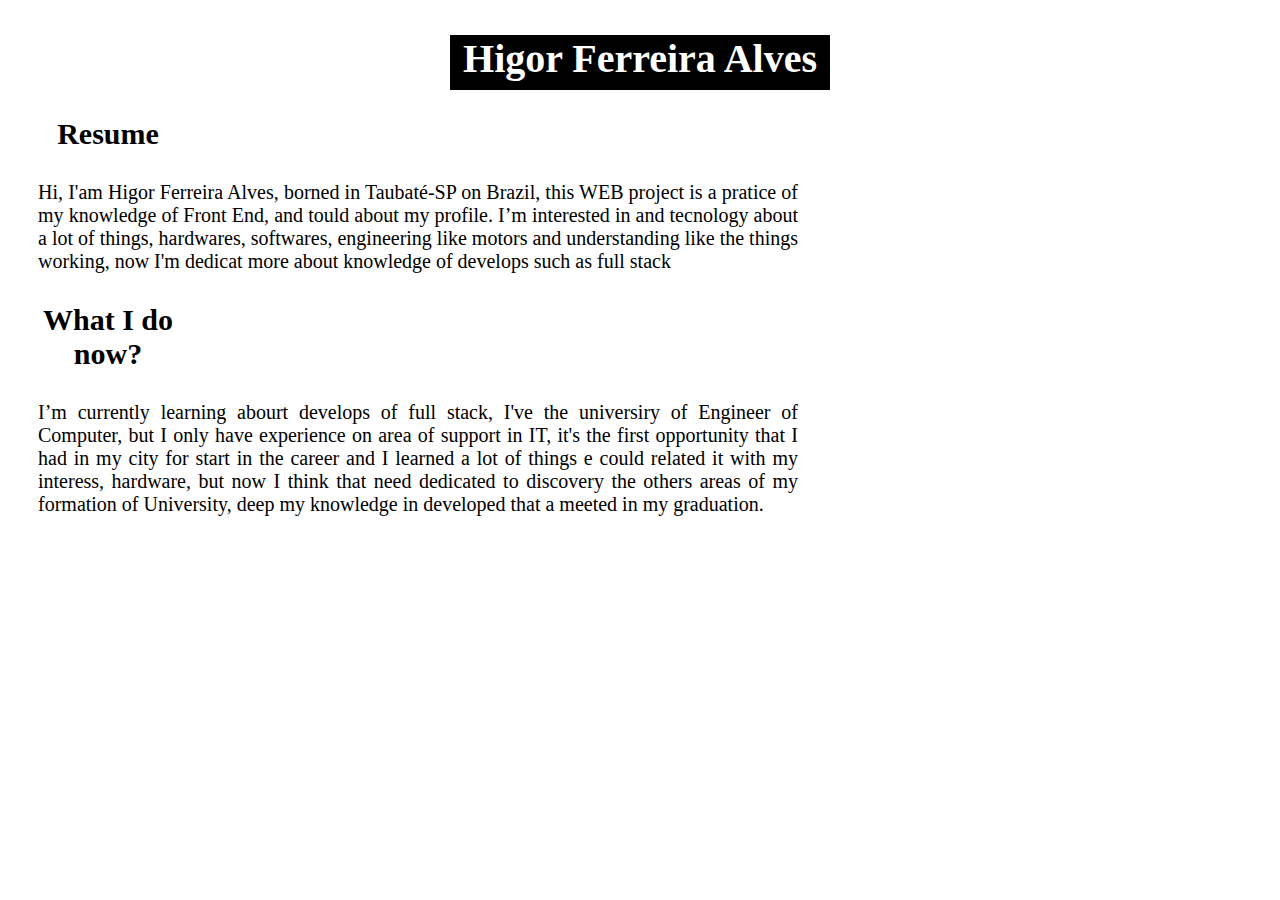
<file: First Web site/index.html>
<!DOCTYPE html>
<html lang="en">
<head>
    <meta charset="UTF-8">
    <meta http-equiv="X-UA-Compatible" content="IE=edge">
    <meta name="viewport" content="width=device-width, initial-scale=1.0">
    <title>About me Higor</title>
    <link rel="stylesheet" href="style.css">
</head>
<body>
    <section>
        <header>
            <h1>Higor Ferreira Alves</h1>
        </header>        
        <h2>Resume</h2>
        <p> Hi, I'am Higor Ferreira Alves, borned in Taubaté-SP on Brazil, this WEB project is a pratice of my knowledge of Front End, and tould about my profile.
            I’m interested in and tecnology about a lot of things,
            hardwares, softwares, engineering like motors and understanding like the things working,
            now I'm dedicat more about knowledge of develops such as full stack</p>
        <h2>What I do now?</h2>
        <p>I’m currently learning abourt develops of full stack,
            I've the universiry of Engineer of Computer,
            but I only have experience on area of support in IT,
            it's the first opportunity that I had in my city for start in the career and 
            I learned a lot of things e could related it with my interess, hardware, 
            but now I think that need dedicated to discovery the others areas of my formation of University, 
            deep my knowledge in developed that a meeted in my graduation.</p>
    </section>    
</body>
</html>
</file>
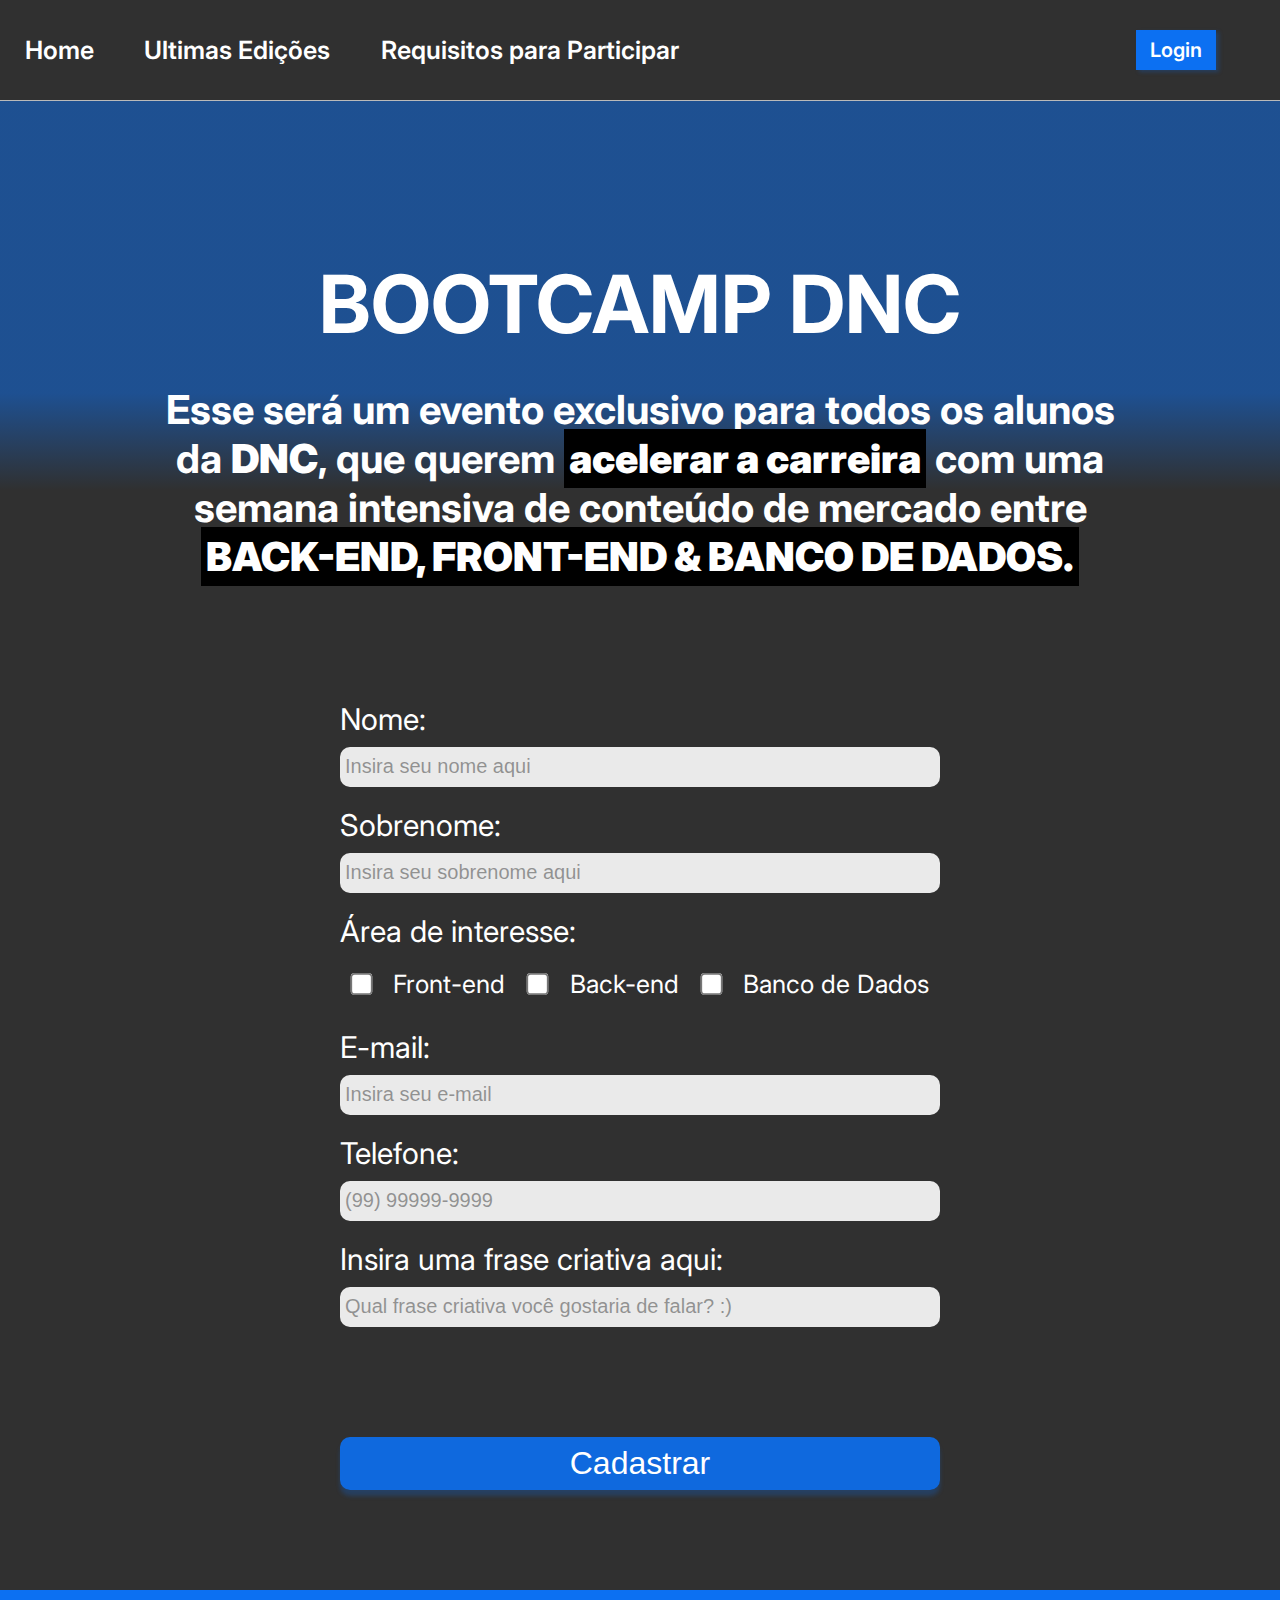
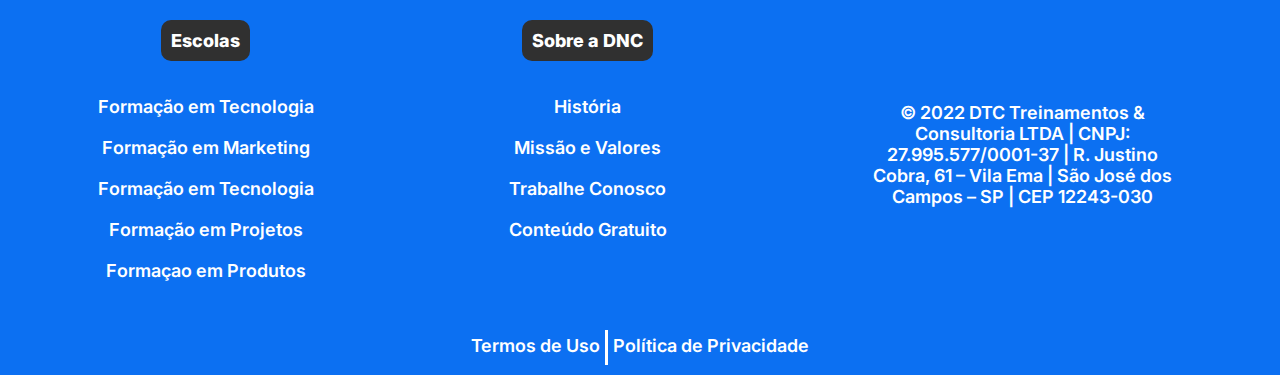
<file: Basic/bootCampDnc/index.html>
<!DOCTYPE html>
<html lang="pt-br">
<head>
    <meta charset="UTF-8">
    <meta http-equiv="X-UA-Compatible" content="IE=edge">
    <meta name="viewport" content="width=device-width, initial-scale=1.0">
    <title>Boot Camp DNC</title>
    <link rel="stylesheet" href="style.css">
</head>
<body>
    <nav id="principal">
        <div id="menu">
            <a href="">Home</a>
            <a href="">Ultimas Edições</a>
            <a href="">Requisitos para Participar</a>
        </div>
        <button>
            Login        
        </button>
    </nav>
    <section>
        <header>
            <h1>Bootcamp dnc</h1>
            <h2>
                Esse será um evento exclusivo para todos os alunos <br>
                da <b>DNC</b>, que querem <span class="invert">acelerar a carreira</span> com uma <br>
                semana intensiva de conteúdo de mercado entre <br>
                <span class="invert">BACK-END, FRONT-END & BANCO DE DADOS.</span>
            </h2>
        </header>
        <form>
            <div class="formGroup">
                <label for="">Nome:</label>
                <input type="text" placeholder="Insira seu nome aqui">
            </div>
            <div class="formGroup">
                <label for="">Sobrenome:</label>
                <input type="text" placeholder="Insira seu sobrenome aqui">
            </div>
            <div class="formGroup">
                <label for="">Área de interesse:</label>
                <div class="checkBoxItens">
                    <input type="checkbox" value="front">
                    <label>Front-end</label>
                    <input type="checkbox" value="back">
                    <label>Back-end</label>
                    <input type="checkbox" value="BD">
                    <label>Banco de Dados</label>
                </div>
            </div>
            <div class="formGroup">
                <label for="">E-mail:</label>
                <input type="email" placeholder="Insira seu e-mail">
            </div>
            <div class="formGroup">
                <label for="">Telefone:</label>
                <input type="text" placeholder="(99) 99999-9999">
            </div>
            <div class="formGroup">
                <label for="">Insira uma frase criativa aqui:</label>
                <input type="text" placeholder="Qual frase criativa você gostaria de falar? :)">
            </div>
            <input type="submit" value="Cadastrar">
            </button>
        </form>
    </section>
    <footer>
        <div class="linha1">
            <nav>
                <h5>Escolas</h5>
                <ul>
                    <li>
                        <a href="">Formação em Tecnologia</a>
                    </li>
                    <li>
                        <a href="">Formação em Marketing</a>
                    </li>
                    <li>
                        <a href="">Formação em Tecnologia</a>
                    </li>
                    <li>
                        <a href="">Formação em Projetos</a>
                    </li>
                    <li>
                        <a href="">Formaçao em Produtos</a>
                    </li>
                </ul>
            </nav>
            <nav>
                <h5>Sobre a DNC</h5>
                <ul>
                    <li>
                        <a href="">História</a>
                    </li>
                    <li>
                        <a href="">Missão e Valores</a>
                    </li>
                    <li>
                        <a href="">Trabalhe Conosco</a>
                    </li>
                    <li>
                        <a href="">Conteúdo Gratuito</a>
                    </li>
                </ul>
            </nav>
            <div class="endereco">
                © 2022 DTC Treinamentos & Consultoria LTDA | CNPJ: 27.995.577/0001-37 | R. Justino Cobra, 61 – Vila Ema | São José dos Campos – SP | CEP 12243-030
            </div>
        </div>
        <div class="linha2">
            <a href="">Termos de Uso</a>
            <a href="">Política de Privacidade</a>
        </div>
    </footer>
</body>
</html>
</file>
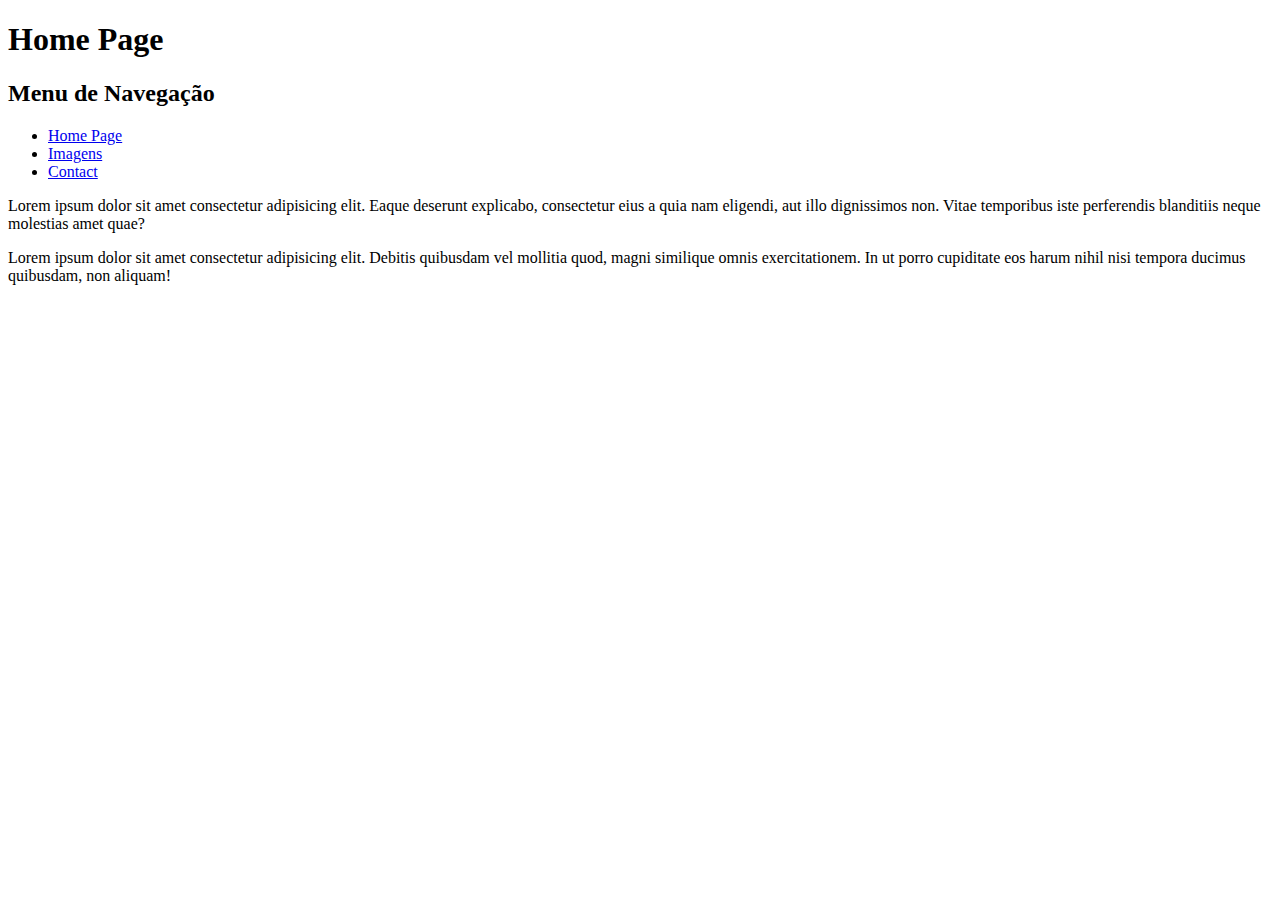
<file: Basic/F_project/index.html>
<!DOCTYPE html>
<html lang="en">
<head>
    <meta charset="UTF-8">
    <meta http-equiv="X-UA-Compatible" content="IE=edge">
    <meta name="viewport" content="width=device-width, initial-scale=1.0">
    <title>Home Page</title>
</head>
<body>
    <h1>Home Page</h1>
        <h2>Menu de Navegação</h2>
    <nav>
        <ul>
          <li><a href="./index.html">Home Page</a></li>
            <li><a href="./files/imagens.html">Imagens</a></li>
         <li><a href="./contact.html">Contact</a></li>
    
        </ul>
    </nav>

    <p>Lorem ipsum dolor sit amet consectetur adipisicing elit. 
    Eaque deserunt explicabo, consectetur eius a quia nam eligendi, aut illo dignissimos non.
     Vitae temporibus iste perferendis blanditiis neque molestias amet quae?</p>
    <p>Lorem ipsum dolor sit amet consectetur adipisicing elit. Debitis quibusdam vel mollitia quod, magni similique omnis exercitationem.
     In ut porro cupiditate eos harum nihil nisi tempora ducimus quibusdam, non aliquam!</p>
</body>
</html>
</file>
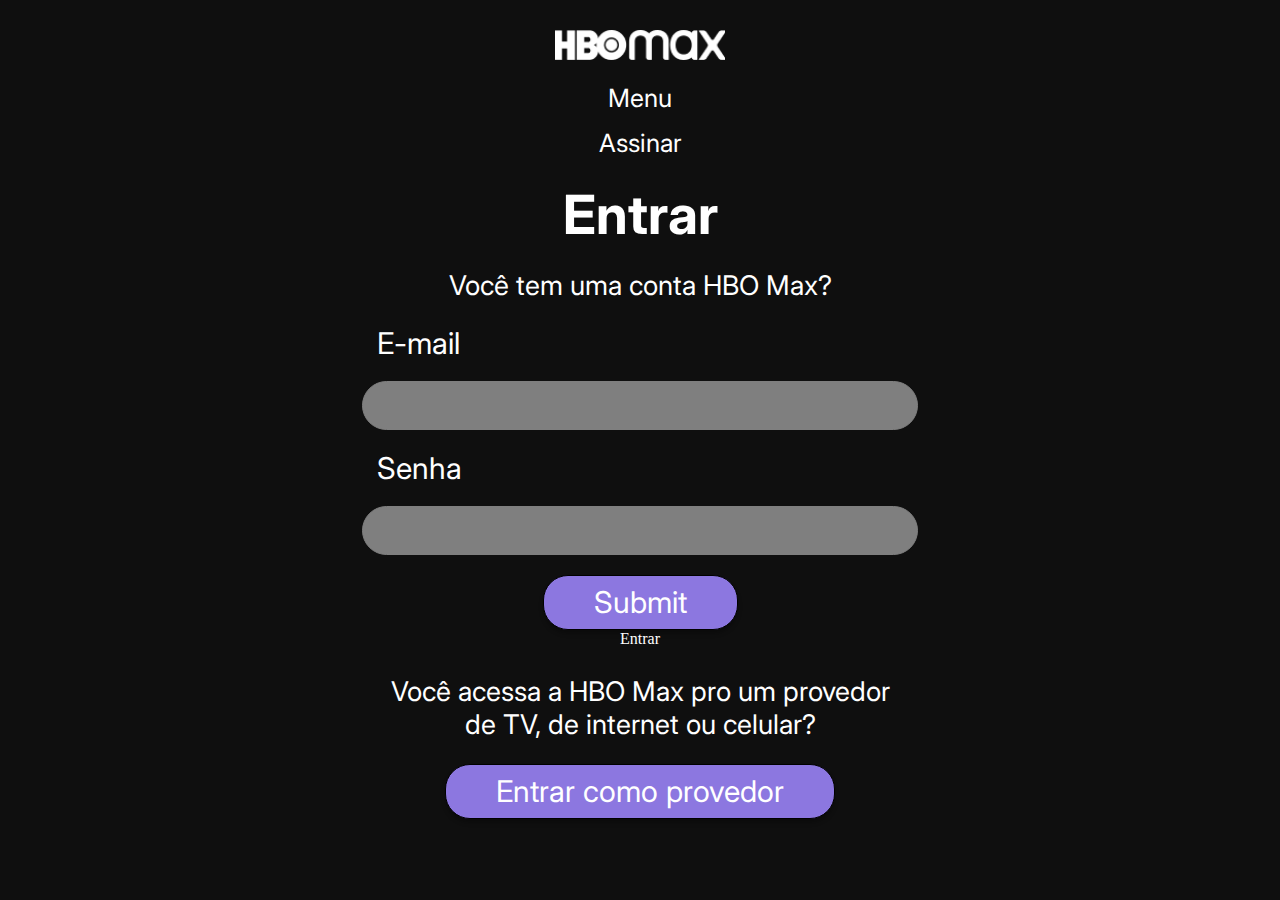
<file: Basic/HBO Login/index.html>
<!DOCTYPE html>
<html lang="pt-br">
<head>
    <meta charset="UTF-8">
    <meta http-equiv="X-UA-Compatible" content="IE=edge">
    <meta name="viewport" content="width=device-width, initial-scale=1.0">
    <title>HBOMAX - Login</title>
    <link rel="preconnect" href="https://fonts.googleapis.com">
    <link rel="preconnect" href="https://fonts.gstatic.com" crossorigin>
    <link href="https://fonts.googleapis.com/css2?family=Inter:wght@100;400;700&display=swap" rel="stylesheet">
    <link rel="stylesheet" href="steely.css">
</head>
<body>
    <header>
        <img src="asset/image/image 8.png">
        <ul>
            <li><a href="">Menu</a></li>
            <li><a href="">Assinar</a></li>
        </ul>
    </header>
    <main>
        <h1>Entrar</h1>
        <h2 class="h2">Você tem uma conta HBO Max?</h2>
        <form action="" method="post">
            <label>E-mail</label>
            <input type="email" name="email">
            <label>Senha</label>
            <input type="password" name="password">
        </form>
        <input type="submit" class="button">
            Entrar
        </button>
    </main>
    <footer>
        <h2 class="h2">Você acessa a HBO Max pro um provedor <br> de TV, de internet ou celular?</h2>
        <button class="button">
            Entrar como provedor
        </button>
    </footer>
</body>
</html>
</file>
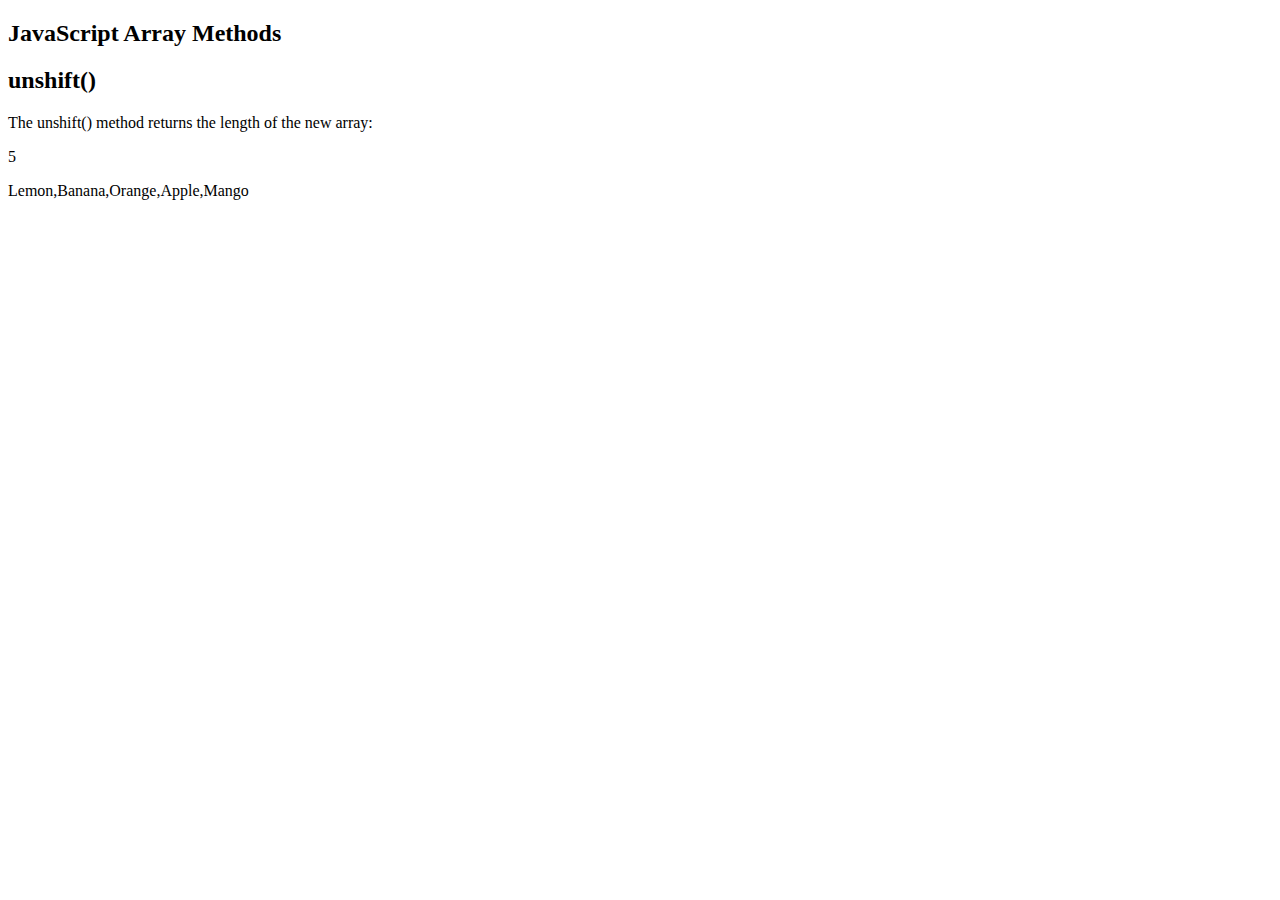
<file: Java Script Studies/java2.html>
<!DOCTYPE html>
<html>
<body>

<h2>JavaScript Array Methods</h2> 
<h2>unshift()</h2>
<p>The unshift() method returns the length of the new array:</p>

<p id="demo1"></p>
<p id="demo2"></p>

<script>
const fruits = ["Banana", "Orange", "Apple", "Mango"];
document.getElementById("demo1").innerHTML = fruits.unshift("Lemon");
document.getElementById("demo2").innerHTML = fruits;
</script>

</body>
</html>
</file>
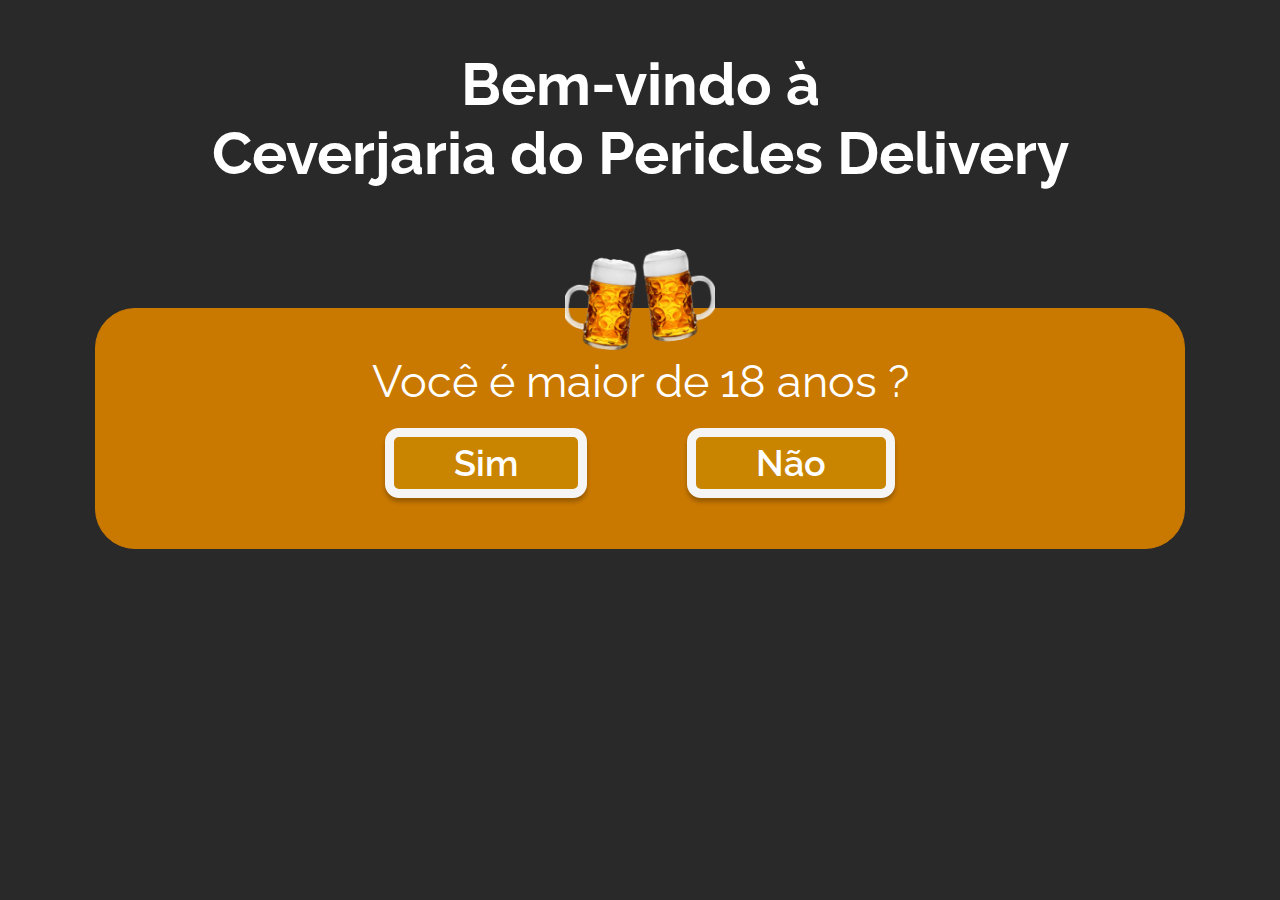
<file: Basic/Calcula media/main.html>
<!DOCTYPE html>
<html lang="en">
<head>
    <meta charset="UTF-8">
    <meta http-equiv="X-UA-Compatible" content="IE=edge">
    <meta name="viewport" content="width=device-width, initial-scale=1.0">
    <title>Pericles Delivery</title>
    <link rel="stylesheet" href="style.css">
    <script>
        let button = document.getElementsByName()
    </script>
</head>
<body>
    <header>
        <h1>Bem-vindo à <br> Ceverjaria do Pericles Delivery</h1>
    </header>
    <section>
        <img src="./assets/image/image 1.png"/>
        <h2>Você é maior de 18 anos ?</h2>        
        <div>
            <button type="button" name="yes" class="button" value="yes" >Sim</button>
            <button type="button" name="not" class="button" value="not" >Não</button>
        </div>
    </section>
</body>
</html>
</file>
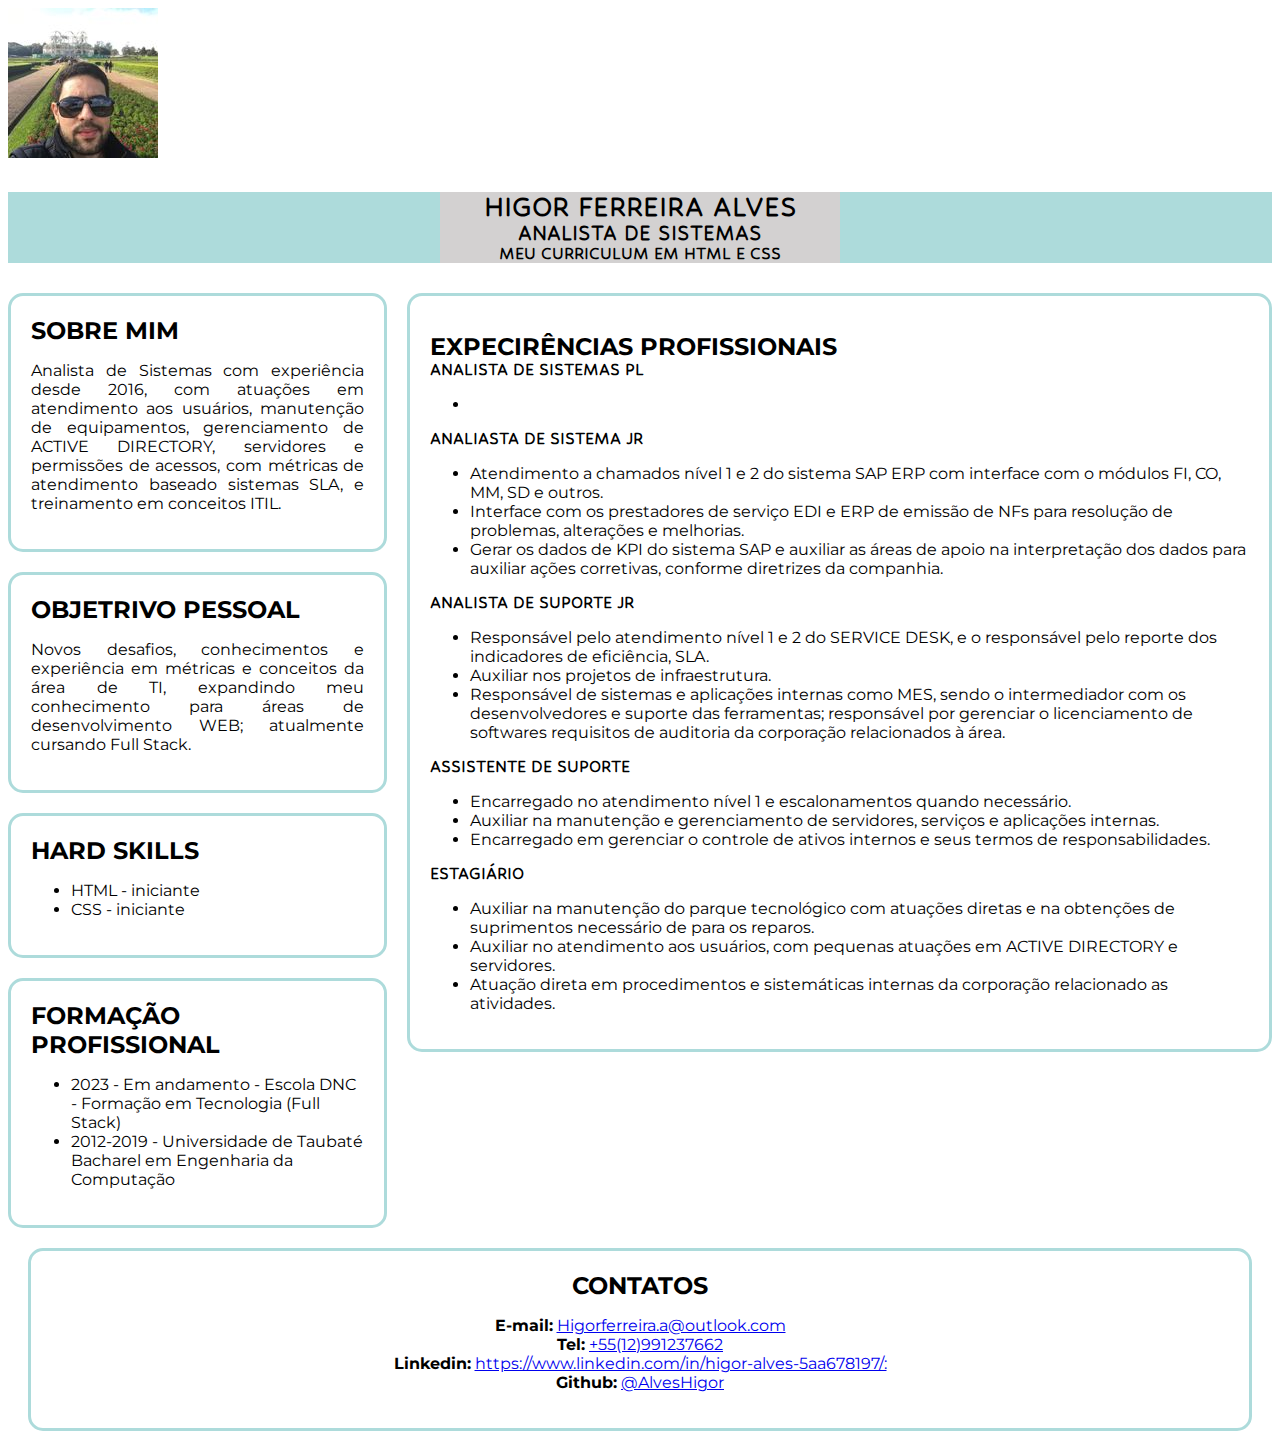
<file: Basic/Curriculum/Curriculum.html>
<!DOCTYPE html>
<html lang="en">
<head>
    <meta charset="UTF-8">
    <meta http-equiv="X-UA-Compatible" content="IE=edge">
    <meta name="viewport" content="width=device-width, initial-scale=1.0">
    <title>Curriculum</title>
    <link rel="preconnect" href="https://fonts.googleapis.com">
    <link rel="preconnect" href="https://fonts.gstatic.com" crossorigin>
    <link href="https://fonts.googleapis.com/css2?family=Hubballi&family=Montserrat:wght@400;700&display=swap" rel="stylesheet">
    <link rel="stylesheet" href="steely.css">
</head>
<body>    
    <img src="Higor_CV.jpg">
    <div id="header">
        <div id="nameAndTitle">
            <h1>Higor Ferreira Alves</h1>
            <h2>Analista de Sistemas</h2>
            <h3>Meu Curriculum em HTML e CSS</h3>
        </div>
    </div>
    <div id="container">
        <div id="sideBar">
            <div class="card">
                <h2>Sobre mim</h2>
                <p align="justify">
                Analista de Sistemas com experiência desde 2016, com atuações em atendimento aos usuários, manutenção de equipamentos, gerenciamento de ACTIVE DIRECTORY, servidores e permissões de acessos, com métricas de atendimento baseado sistemas SLA, e treinamento em conceitos ITIL.
                </p>
            </div>
            <div class="card">
                <h2>Objetrivo pessoal</h2>
                <p align="justify">
                    Novos desafios, conhecimentos e experiência em métricas e conceitos da área de TI, expandindo meu conhecimento para áreas de desenvolvimento WEB; atualmente cursando Full Stack.
                </p>
            </div>
            <div class="card">
                <h2>Hard Skills</h2>
                <ul>
                    <li>HTML - iniciante</li>
                    <li>CSS - iniciante</li>
                </ul>
            </div>
            <div class="card">
                <h2>Formação profissional</h2>
                <ul>
                    <li>2023 - Em andamento - Escola DNC - Formação em Tecnologia (Full Stack)</li>
                    <li>2012-2019 - Universidade de Taubaté Bacharel em Engenharia da Computação</li>
                </ul>
                
            </div>
        </div>
        <div id="content">
            <div class="card">
                <p>
                    <h2>Expecirências Profissionais</h2>
                    <h3>Analista de Sistemas PL</h3>
                    <ul>
                    <li></li>
                    </ul>
                    <h3>Analiasta de Sistema JR</h3>
                    <ul>
                        <li>Atendimento a chamados nível 1 e 2 do sistema SAP ERP com interface com o módulos FI, CO, MM, SD e outros. </li>
                        <li>Interface com os prestadores de serviço EDI e ERP de emissão de NFs para resolução de problemas, alterações e melhorias. </li>
                        <li>Gerar os dados de KPI do sistema SAP e auxiliar as áreas de apoio na interpretação dos dados para auxiliar ações corretivas, conforme diretrizes da companhia.</li>
                    </ul>
                    <h3>Analista de Suporte JR</h3>
                    <ul>
                        <li>Responsável pelo atendimento nível 1 e 2 do SERVICE DESK, e o responsável pelo reporte dos indicadores de eficiência, SLA.</li>
                        <li>Auxiliar nos projetos de infraestrutura.</li>
                    <li>Responsável de sistemas e aplicações internas como MES, sendo o intermediador com os desenvolvedores e suporte das ferramentas; responsável por gerenciar o licenciamento de softwares requisitos de auditoria da corporação relacionados à área.</li>
                    </ul>
                    <h3>Assistente de Suporte</h3>
                    <ul>
                        <li>Encarregado no atendimento nível 1 e escalonamentos quando necessário.</li>
                        <li>Auxiliar na manutenção e gerenciamento de servidores, serviços e aplicações internas.</li>
                        <li>Encarregado em gerenciar o controle de ativos internos e seus termos de responsabilidades.</li>
                    </ul>
                    <h3>Estagiário</h3>
                    <ul>
                        <li>Auxiliar na manutenção do parque tecnológico com atuações diretas e na obtenções de suprimentos necessário de para os reparos.</li>
                        <li>Auxiliar no atendimento aos usuários, com pequenas atuações em ACTIVE DIRECTORY e servidores.</li>
                        <li>Atuação direta em procedimentos e sistemáticas internas da corporação relacionado as atividades.</li>
                    </ul>
                </p>
            </div>
        </div>
    </div>
    <div id="endBar"class="card">
        <h2>Contatos</h2>
        <p>
            <b>E-mail:</b> <email><a href="mailto:higorferreira.a@outlook.com">Higorferreira.a@outlook.com</email></a><br>
            <b>Tel:</b> <a href="Tel:+5512991237662">+55(12)991237662</a><br>
            <b>Linkedin:</b> <a href="https://www.linkedin.com/in/higor-alves-5aa678197/:">https://www.linkedin.com/in/higor-alves-5aa678197/:</a><br>
            <b>Github:</b> <a href="https://github.com/AlvesHigor">@AlvesHigor</a><br>
        </p>
    </div>
</body>
</html>
</file>
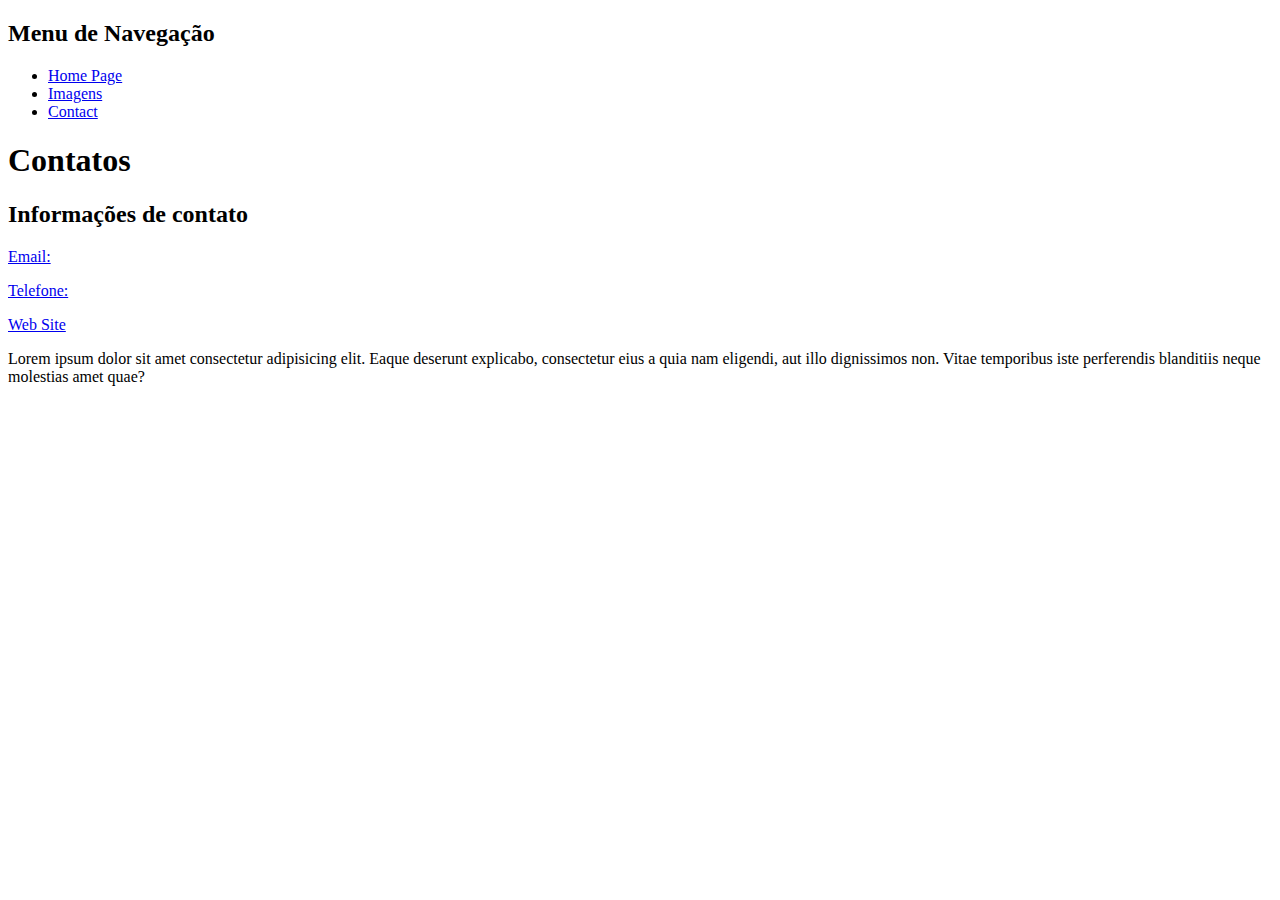
<file: Basic/F_project/contact.html>
<!DOCTYPE html>
<html lang="en">
<head>
    <meta charset="UTF-8">
    <meta http-equiv="X-UA-Compatible" content="IE=edge">
    <meta name="viewport" content="width=device-width, initial-scale=1.0">
    <title>Contatos</title>
</head>
<body>
    <h2>Menu de Navegação</h2>
    <nav>
        <ul>
            <li><a href="./index.html">Home Page</a></li>
            <li><a href="./files/imagens.html">Imagens</a></li>
            <li><a href="./contact.html">Contact</a></li>            
        </ul>
    <h1>Contatos</h1>
    </nav>
        <h2>Informações de contato</h2>
            <p><a href="mailto:higorferreira.a@outlook.com">Email:</a></p>
            <p><a href="tel:+5512991237662">Telefone:</a></p>
            <p><a href="https://www.linkedin.com/in/higor-alves-5aa678197/:">Web Site</a></p>


    <p>Lorem ipsum dolor sit amet consectetur adipisicing elit. Eaque deserunt explicabo, consectetur eius a quia nam
    eligendi, aut illo dignissimos non. Vitae temporibus iste perferendis blanditiis neque molestias amet quae?</p>

</body>
</html>
</file>
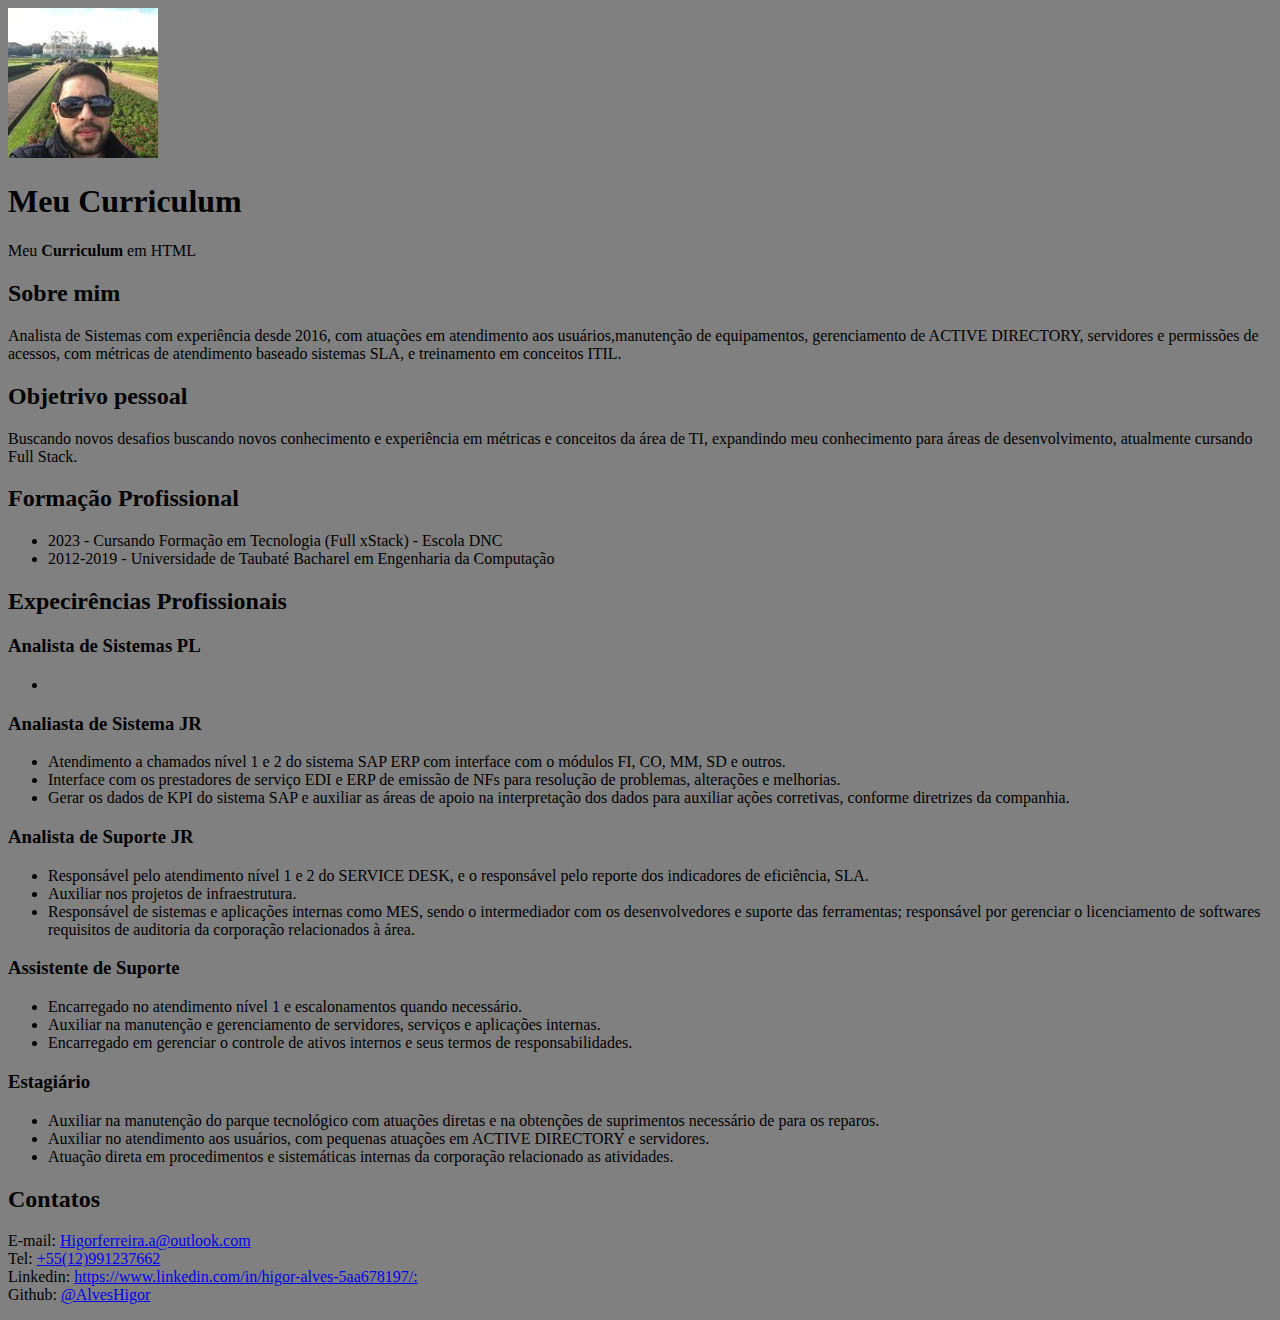
<file: Basic/forms/Curriculum.html>
<!DOCTYPE html>
<html lang="en">
<head>
    <meta charset="UTF-8">
    <meta http-equiv="X-UA-Compatible" content="IE=edge">
    <meta name="viewport" content="width=device-width, initial-scale=1.0">
    <title>Curriculum</title>
</head>
<body bgcolor="grey">
    
    <img src="Higor_CV.jpg">
    <h1>Meu Curriculum</h1>
    <p>Meu <b>Curriculum</b> em HTML</p>
    <div name="smin">
        <h2>Sobre mim</h2>
        <p>Analista de Sistemas com experiência desde 2016, com atuações em atendimento aos usuários,manutenção de equipamentos, gerenciamento de ACTIVE DIRECTORY, servidores e permissões de acessos, com métricas de atendimento baseado sistemas SLA, e treinamento em conceitos ITIL.</p>
    </div>
    <div name="opes">
        <h2>Objetrivo pessoal</h2>
        <p>Buscando novos desafios buscando novos conhecimento e experiência em métricas e conceitos da área de TI, expandindo meu conhecimento para áreas de desenvolvimento, atualmente cursando Full Stack.</p>
    </div>
    <div>
        <h2>Formação Profissional</h2>
        <ul>
            <li>2023 - Cursando Formação em Tecnologia (Full xStack) - Escola DNC</li>
            <li>2012-2019 - Universidade de Taubaté Bacharel em Engenharia da Computação</li>
        </ul>
    </div>
    <div>
        <h2>Expecirências Profissionais</h2>
        <p>
            <h3>Analista de Sistemas PL</h3>
            <ul>
              <li></li>
                </ul>
        </p>
        <p>
            <h3>Analiasta de Sistema JR</h3>
            <ul>
                <li>Atendimento a chamados nível 1 e 2 do sistema SAP ERP com interface com o módulos FI, CO, MM, SD e outros. </li>
                <li>Interface com os prestadores de serviço EDI e ERP de emissão de NFs para resolução de problemas, alterações e melhorias. </li>
                <li>Gerar os dados de KPI do sistema SAP e auxiliar as áreas de apoio na interpretação dos dados para auxiliar ações corretivas, conforme diretrizes da companhia.</li>
            </ul>
        </p>
        <p>
            <h3>Analista de Suporte JR</h3>
            <ul>
                <li>Responsável pelo atendimento nível 1 e 2 do SERVICE DESK, e o responsável pelo reporte dos indicadores de eficiência, SLA.</li>
                <li>Auxiliar nos projetos de infraestrutura.</li>
               <li>Responsável de sistemas e aplicações internas como MES, sendo o intermediador com os desenvolvedores e suporte das ferramentas; responsável por gerenciar o licenciamento de softwares requisitos de auditoria da corporação relacionados à área.</li>
            </ul>
        </p>
        <p>
            <h3>Assistente de Suporte</h3>
            <ul>
                 <li>Encarregado no atendimento nível 1 e escalonamentos quando necessário.</li>
                <li>Auxiliar na manutenção e gerenciamento de servidores, serviços e aplicações internas.</li>
                <li>Encarregado em gerenciar o controle de ativos internos e seus termos de responsabilidades.</li>
            </ul>
        </p>
        <p>
            <h3>Estagiário</h3>
            <ul>
                <li>Auxiliar na manutenção do parque tecnológico com atuações diretas e na obtenções de suprimentos necessário de para os reparos.</li>
                <li>Auxiliar no atendimento aos usuários, com pequenas atuações em ACTIVE DIRECTORY e servidores.</li>
                <li>Atuação direta em procedimentos e sistemáticas internas da corporação relacionado as atividades.</li>
            </ul>
        </p>
    </div>
    <div name="cont">
        <h2>Contatos</h2>
        <p>
            E-mail: <email><a href="mailto:higorferreira.a@outlook.com">Higorferreira.a@outlook.com</email></a><br>
            Tel: <a href="Tel:+5512991237662">+55(12)991237662</a><br>
            Linkedin: <a href="https://www.linkedin.com/in/higor-alves-5aa678197/:">https://www.linkedin.com/in/higor-alves-5aa678197/:</a><br>
            Github: <a href="https://github.com/AlvesHigor">@AlvesHigor</a><br>
        </p>
    </div>
</body>
</html>
</file>
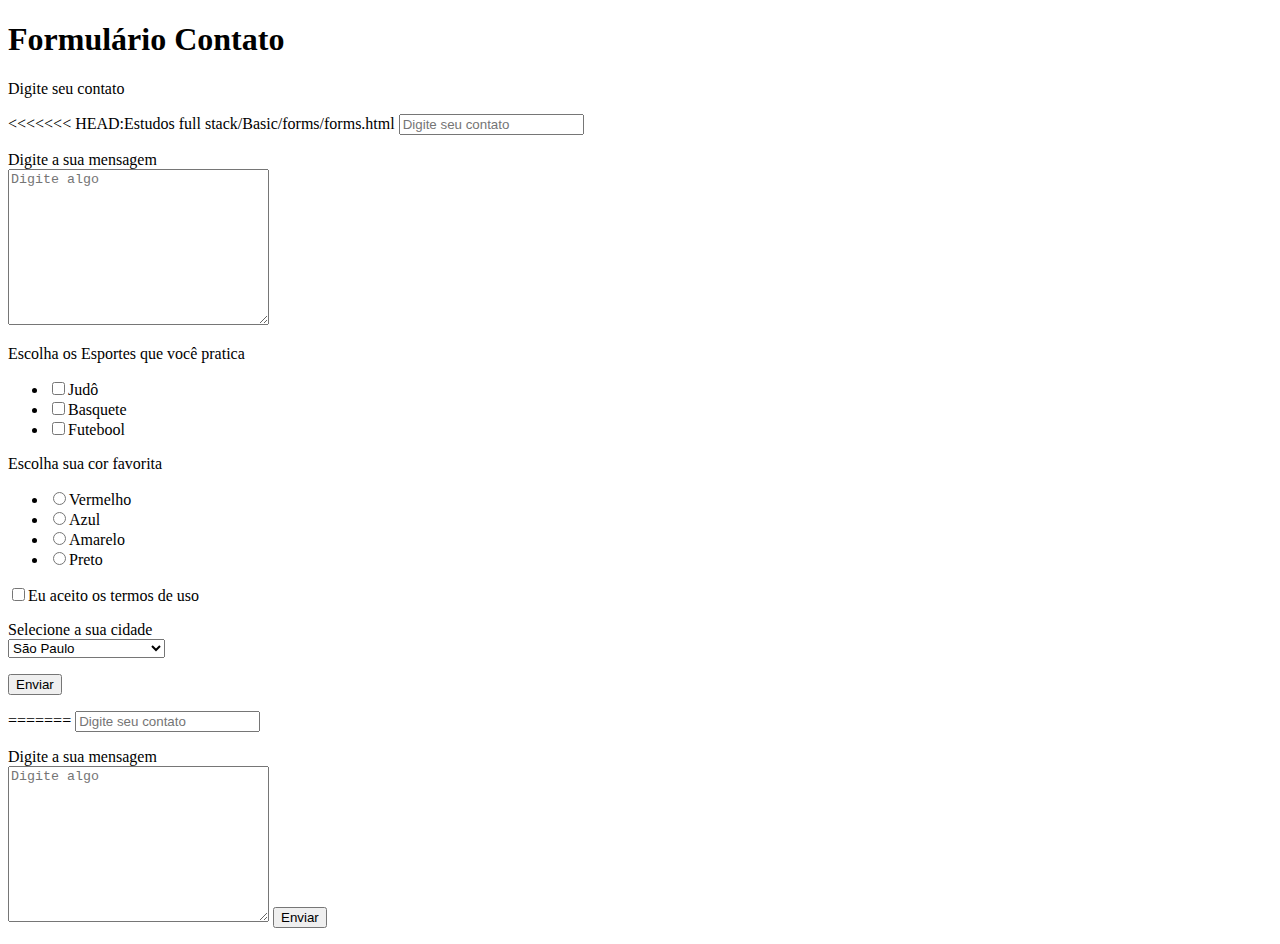
<file: Basic/forms/forms.html>
<!DOCTYPE html>
<html lang="br">
<head>
    <meta charset="UTF-8">
    <meta http-equiv="X-UA-Compatible" content="IE=edge">
    <meta name="viewport" content="width=device-width, initial-scale=1.0">
    <title>Formulário</title>
</head>
<body>
    <h1>Formulário Contato</h1>
    <label>Digite seu contato</label><br>
    <form action="https://formspree.io/f/mlekjzlj" method="post">
        <p>
<<<<<<< HEAD:Estudos full stack/Basic/forms/forms.html
            <input placeholder="Digite seu contato" type="texty" required="required" value="" name="contato">
        </p>
        <p>
            <label>Digite a sua mensagem</label><br>
            <textarea rows="10" cols="30" name="Mensagem" required placeholder="Digite algo"></textarea>            
        </p>        
        <p>
            <label>Escolha os Esportes que você pratica</label><br>
            <ul>
                <li><input value="SIM" name="judo" type="checkbox">Judô</li>
                <li><input value="SIM" name="Basquete" type="checkbox">Basquete</li>
                <li><input value="SIM" name="Fotebool" type="checkbox">Futebool</li>
            </ul>
        </p>
        <p>
            <label>Escolha sua cor favorita</label><br>
            <ul>
                <li><input value="" name="cor" type="radio">Vermelho</li>
                <li><input value="" name="cor" type="radio">Azul</li>
                <li><input value="" name="cor" type="radio">Amarelo</li>
                <li><input value="" name="cor" type="radio">Preto</li>
            </ul>
        </p>
        <p>
            <input value="Sim" name="termoDeContrato" type="checkbox">Eu aceito os termos de uso
        </p>
        <p>
            <label for="">Selecione a sua cidade</label><br>
            <select>
                <option value="SP">São Paulo</option>
                <option value="RJ">Rio de Janeiro</option>
                <option value="SJC">São José dos Campos</option>
                <option value="TTE">Taubaté</option>
            </select>
        </p>
        <p>
            <button type="submit">Enviar</button>
        </p>        
=======
        <input placeholder="Digite seu contato" type="texty" required="required" value="" name="contato">
        </p>
        <p>
        <label>Digite a sua mensagem</label><br>
        <textarea rows="10" cols="30" name="Mensagem" required placeholder="Digite algo"></textarea>
        <button type="submit">Enviar</button>
        </p>
    </form>
</body>
</html>
</file>
<file: First Web site/style.css>
*{
    box-sizing: border-box;
}
body{
    background: url('http://source.unsplash.com/random') center center no-repeat fixed; 
    -webkit-background-size: cover;
    -moz-background-size: cover;
    -o-background-size: cover;
    background-size: cover;
  }
header{
    display: flex; justify-content: space-around; align-items: center;
}
header h1{
    width: 380px; height: 55px; text-align: center; background-color: black; color: white; font-size: 40px;
}
section h2, p{
    background-color: white;
}
section h2{
    margin: 0; width:200px; text-align:  center; font-size: 30px;
}
section p{
    width: 800px; height: auto; margin: 10px; padding: 20px; text-align: justify; font-size: 20px;
}
</file>
<file: Basic/bootCampDnc/style.css>
@import url('https://fonts.googleapis.com/css2?family=Inter:wght@100;400&display=swap');

:root{
    --azul-dnc: #0C70F2;
    --preto-dnc: #303030;
    --cinza-hover:#c9c9c9;
    --fonte-padrao: "Inter";
}

    body{
        margin: 0px; padding: 0px;
        background: linear-gradient(180deg, rgba( 12, 112, 242, 0.5) 19.91%, rgba(12, 112, 242, 0) 24.84%), var(--preto-dnc); background-repeat: no-repeat;
    }
    #principal{
        width: 100%; height: 100px; background-color: var(--preto-dnc); display:flex; justify-content: space-between; align-items: center;
        border-bottom: 1px solid #BABABA;
    }
    #menu{
        display: flex; width: 55%; justify-content: space-around; align-items: center;
    }
    #principal div a{
        text-decoration: none; font-family: var(--fonte-padrao); font-weight: 600; font-size: 25px; color: white;
    }
    #principal button{
        margin-right: 5%; background: var(--azul-dnc); border: 0px;
        height: 40px; width: 80px;
        font-family: var(--fonte-padrao); font-size: 20px; font-weight: 600; color: white;
        box-shadow: 3px 2px 4px rgba(12, 112, 242, 0.25);
        cursor: pointer;
    }
    #principal div a:hover{
        color:var(--cinza-hover);
    }
    /*Sessão principal do site*/
    section{
        display: flex;
        flex-direction: column;
        align-items: center;
        margin-top: 100px; margin-bottom: 100px;
    }
    header{
        color: white; font-family: var(--fonte-padrao);
    }
    header h1{
        font-size: 80px; font-weight: 800px; text-transform: uppercase; margin-bottom: 20px; text-align: center;
    }
    header h2{
        text-align: center; font-size: 40px; font-weight: 700px; margin-bottom: 100px;
    }
    header .invert{
        background-color: black;font-weight: bolder; padding: 5px;
    }
    /*Formulario*/
    form{
        color: white; font-family: var(--fonte-padrao); font-size: 30px; font-weight: 600px; width: 600px;
    }
    .formGroup{
        display: flex; flex-direction: column; margin: 10px 0px;
    }
    form input{
        border-radius: 10px; height: 30px; border: 0px; font-size: 20px; padding: 5px; background-color: rgba(255, 255, 255, 0.9);
    }
    form label{
        margin: 10px 0px;
    }
    form input::placeholder{
        color: rgba(57, 57, 57, 0.5);
    }
    .checkBoxItens label{
        font-size: 25px; 
    }
    .checkBoxItens{
        display: flex; justify-content: space-around; align-items: center; 
    }
    input[type="checkbox"]{
        transform: scale(1.7);
    }
    input[type="submit"]{
        background-color: rgba(12, 112,242, 0.9); width: 100%; height: 53px; font-size: 32px; font-weight: 600px;color: white;
        margin-top: 100px; box-shadow: 0px 6px 4px rgba(12, 112, 242, 0.25); cursor:pointer;
    }
    /* Footer */
    footer{
        width: 100%; background-color: var(--azul-dnc); 
    }
    footer .linha1{
        display: flex; justify-content: space-around; align-items: center;
    }
    footer ul{
        list-style: none; margin: 0px; padding: 0px;
    }
    footer nav{
        display: flex; flex-direction: column; align-items: center; height: 330px;
    }
    footer h5{
        text-align: center; color: white; font-family: var(--fonte-padrao); font-weight: 800; font-size: 18px;
        background-color: var(--preto-dnc); border-radius: 10px; padding: 10px; margin-bottom: 15px;
    }
    footer ul li{
        text-align: center; color:white; font-family: var(--fonte-padrao); font-weight: 600; font-size: 18px; margin: 20px 0px;
    }
    footer ul li a{
        color: white; text-decoration: none;
    }
    footer ul li a:hover{
        color: var(--cinza-hover);
    }
    footer .endereco{
        font-weight: 600; font-size: 18px; font-family: var(--fonte-padrao); color: white; text-align: center; width: 25%;
    }
    footer .linha2{
        height: 35px; display: flex; justify-content: center; margin: 0px; padding: 10px;
    }
    footer .linha2 a{
            font-family: var(--fonte-padrao); font-size: 18px; font-weight: 600; color: white; text-decoration: none; padding: 5px; 
    }
    footer .linha2 a:hover{
        color: var(--cinza-hover);
    }
    footer .linha2 a:first-child{
        border-right: solid 3px white;
    }
@media only screen and (max-width:600px){

    /*  MENU */
    #principal{
        flex-direction: column; height: auto;
    }
    #menu{
        flex-direction: column; width: 100%;
    }
    #menu a{
        display:flex; align-items: center; height: 50px; margin: 0px;
    }
    #principal button{
        width: 100%; margin: 0px; 
    }
    /* Section */
    section h1{
        font-size: 38px;
    }   
    section h2{
        font-size: 28px; padding-left: 15px; padding-right: 15px;
    }
    form{
        width: 95%; font-size: 20px;
    }
    .checkBoxItens label{
        font-size: 17px;
    }
    /* Footer */
    footer .linha1{
        flex-direction: column;
    }
    footer .endereco{
        width: 95%; margin-bottom: 20px;
    }
}
</file>
<file: Basic/HBO Login/steely.css>
*{ color: white;

}
:root{
    --fonte--inter:"Inter";
}
body{
    background-color: #0F0F0F;
}
header{
    display: flex; flex-direction: column; align-items: center; margin-top: 30px;
}
header img{
    width: 170px; height: 30px;
}
header ul{
    display: flex; flex-direction: column; align-items: center; padding: 0px; list-style: none;
}
header li, a{
   text-decoration: none; font-family: var(--fonte--inter); font-style: normal; font-size: 25px; font-weight: 400; line-height: 35px; padding: 5px 0px;
}
main{
    display: flex;flex-direction: column; align-items: center;
}
main h1{
    font-family: var(--fonte--inter); font-style: normal; font-weight: 700; font-size: 54px; line-height: 65px; display: flex; align-items: center; text-align: center; margin: 0px;
}
.h2{
    font-family: var(--fonte--inter); font-style: normal; font-weight: 400; font-size: 27px; text-align: center; color: #FFFFFF;
}
main form{
    display: flex;flex-direction: column; 
}
form label{
    font-family: var(--fonte--inter); font-style: normal; font-weight: 400; font-size: 30px; color: #FFFFFF; padding-left: 15px;
}
form input{
    width: 550px; height: 45px; background-color: #7f7f7f; margin: 20px 0px; border-radius: 25px;border: solid 1px #7F7F7F;
}
.button{
    font-family: var(--fonte--inter); font-style: normal; font-weight: 400; font-size: 30px; padding: 0px 50px;
    ; width: auto; height: 55px; background: #8C77E0; border: 1px solid #000000; box-shadow: 0px 4px 4px rgba(0, 0, 0, 0.25); border-radius: 25px;
}
footer{
    display: flex; flex-direction: column; align-items: center; margin: 5px;
}

@media (max-width: 667px){
    form label{
        font-family: var(--fonte--inter); font-style: normal; font-weight: auto; font-size: 30px; color: #FFFFFF; padding-left: 15px; 
    }
    form input{
        width: 320px;
    }
   .button{
       padding: 0px 28px; font-size: 25px;
    }
}
</file>
<file: Basic/Calcula media/style.css>
@import url('https://fonts.googleapis.com/css2?family=Raleway:wght@100;400&display=swap');
*{
    margin: 0; padding: 0;
}
body{
    background-color: rgba(0, 0, 0, 0.84);
    display:flex;
    flex-direction: column;
    align-items: center;
}
h1,h2{
    font-family: 'Raleway';
    font-style: normal;
    font-weight: 700;
    text-align: center;
    color: #FFFFFF;
}
header{
    margin:50px 0px;
}
header h1{
    font-weight: 700; font-size: 59px;
}
section{
    border: solid 1px; border-radius: 40px;
    border-color: #CA7900;
    width: 85%  ; height: auto;
    background: #CA7900;
    display: flex;
    flex-direction: column;
    align-items: center;
    margin: 70px 0px;
    padding-bottom: 30px;
}
section img{
    width: 150px; height: auto;
    align-items: center;
    margin-top: -60px;
    
} 
section h2{
    font-weight: 400;
    font-size: 45px;
    margin-top: 5px;   
}
div{
    display: flex;
    margin: 0 30px;  
}
.button{
    padding: 5px 60px;
    background: #CA8500;
    border: 9px solid #F5F5F5;
    box-shadow: 0px 4px 4px rgba(0, 0, 0, 0.25);
    border-radius: 14px;
    font-family: 'Raleway';
    font-style: normal;
    font-weight: 600;
    font-size: 36px;
    line-height: 42px;
    display: flex;
    align-items: center;
    text-align: center;
    color:#FFFFFF;
    margin: 20px 50px;
    cursor: pointer;
}
.button:hover{
    opacity: 0.5;
}
</file>
<file: Basic/Curriculum/steely.css>
body{
    background-color: white;
}
#header{
    background-color: rgb(173, 219, 219); margin-top: 30px;margin-bottom: 30px; font-family: 'Hubballi', cursive;
}
h1,h2,h3{
    text-transform: uppercase;
}
#nameAndTitle h1, h2, h3{
    margin: 0;
}
#nameAndTitle{
    background-color: rgb(211, 209, 209); width: 400px; margin: 0 auto; text-align: center;
}
#container{
    display: grid; grid-template-columns: 30% auto; grid-column-gap:20px;    
}
#sideBar,#content{
    display: flex; flex-direction: column; row-gap: 20px;
}
.card {
    font-family: Montserrat; border:3px solid rgb(173, 219, 219);border-radius: 15px; padding: 20px;
}
.card h3{
    font-family: 'Hubballi', cursive;
}
#endBar{
    text-align: center; margin: 20px;
}
</file>
